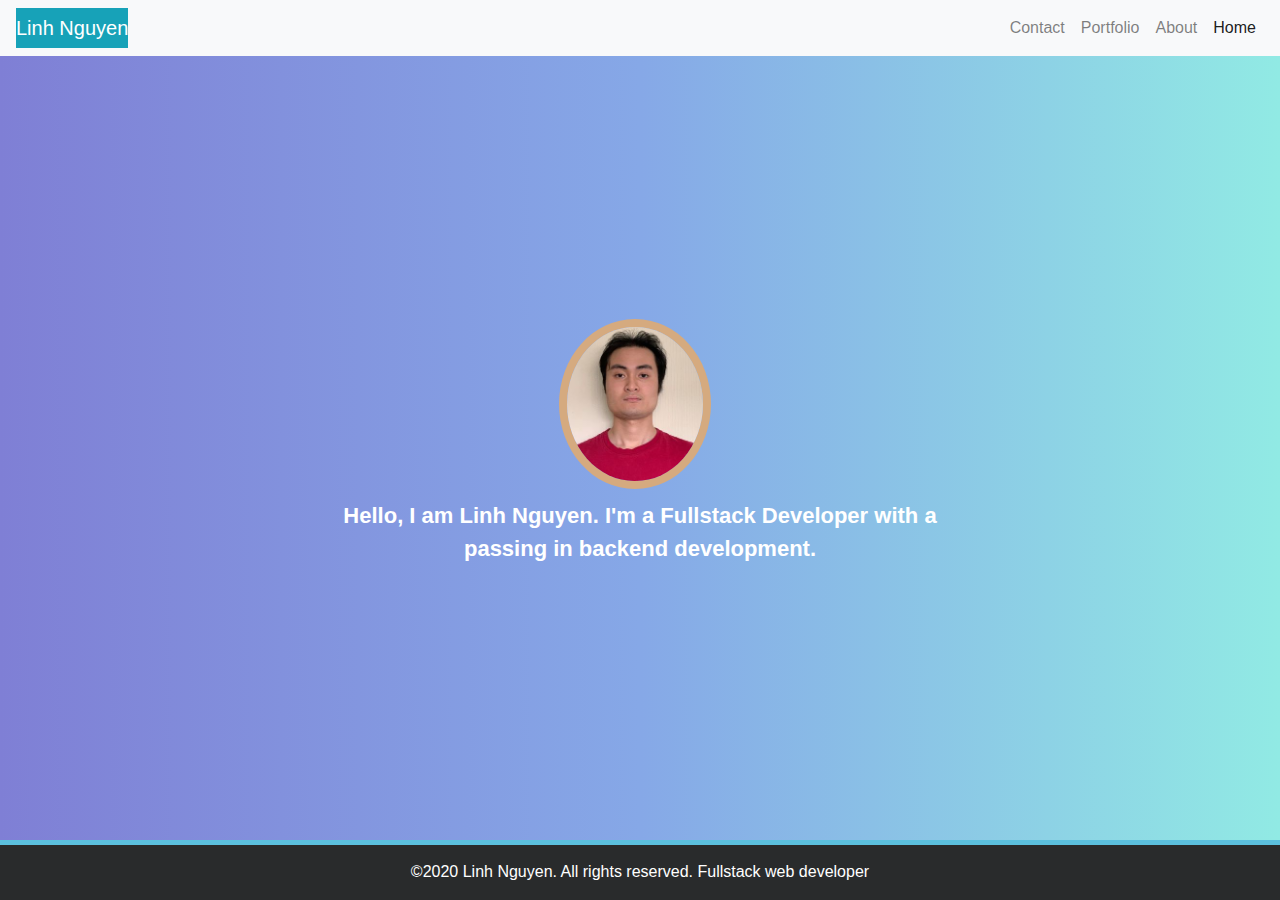
<file: index.html>
<!DOCTYPE html>
<html lang="en">
<head>
    <meta charset="UTF-8">
    <meta name="viewport" content="width=device-width, initial-scale=1.0">
    <link rel="stylesheet" href="https://stackpath.bootstrapcdn.com/bootstrap/4.5.2/css/bootstrap.min.css" integrity="sha384-JcKb8q3iqJ61gNV9KGb8thSsNjpSL0n8PARn9HuZOnIxN0hoP+VmmDGMN5t9UJ0Z" crossorigin="anonymous">
    <link rel="stylesheet" href="Assets/css/index.css">
    <title>About Me</title>
</head>
<body id="index">
    <div>
        <header>
            <nav class="navbar navbar-expand-md navbar-light bg-light">
                <!--Navbar brand-->
                <div class="navbar-brand navbar-dark bg-info">Linh Nguyen</div>

                <!--Toggler/Collapsible button-->
                <button class="navbar-toggler" type="button" data-toggle="collapse" data-target="#collapseItems">
                    <span class="navbar-toggler-icon"></span>
                </button>

                <!--Navbar Items-->
                <div class="collapse navbar-collapse" id="collapseItems">
                    <ul class="nav navbar-nav ml-auto">
                        <li class="nav-item">
                            <a class="nav-link" href="contact.html">Contact </a>
                        </li>
                        <li class="nav-item">
                            <a class="nav-link" href="portfolio.html">Portfolio</a>
                        </li>
                        <li class="nav-item">
                            <a class="nav-link" href="about.html">About </a>
                        </li>
                        <li class="nav-item active">
                            <a class="nav-link" href="#">Home <span class="sr-only"> (current)</span></a>
                        </li>
                    </ul>
                </div>

            </nav>
        </header>

        <!--About me-->
        <div class="main-container">
                <img src="Assets/Images/Linh'spicture.jpg" class="profile-pic" alt="profile picture">
                <p>Hello, I am Linh Nguyen. I'm a Fullstack Developer with a passing in backend development. </p>
        </div>

        <!--Copyright footer-->
        <footer class="footer">
                <p>©2020 Linh Nguyen. All rights reserved. Fullstack web developer</p>
        </footer>

        <!--Jquery, JS, PopperJS-->
        <script src="https://code.jquery.com/jquery-3.5.1.slim.min.js" integrity="sha384-DfXdz2htPH0lsSSs5nCTpuj/zy4C+OGpamoFVy38MVBnE+IbbVYUew+OrCXaRkfj" crossorigin="anonymous"></script>
        <script src="https://cdn.jsdelivr.net/npm/popper.js@1.16.1/dist/umd/popper.min.js" integrity="sha384-9/reFTGAW83EW2RDu2S0VKaIzap3H66lZH81PoYlFhbGU+6BZp6G7niu735Sk7lN" crossorigin="anonymous"></script>
        <script src="https://stackpath.bootstrapcdn.com/bootstrap/4.5.2/js/bootstrap.min.js" integrity="sha384-B4gt1jrGC7Jh4AgTPSdUtOBvfO8shuf57BaghqFfPlYxofvL8/KUEfYiJOMMV+rV" crossorigin="anonymous"></script>
    </div>
</body>
</html>
</file>
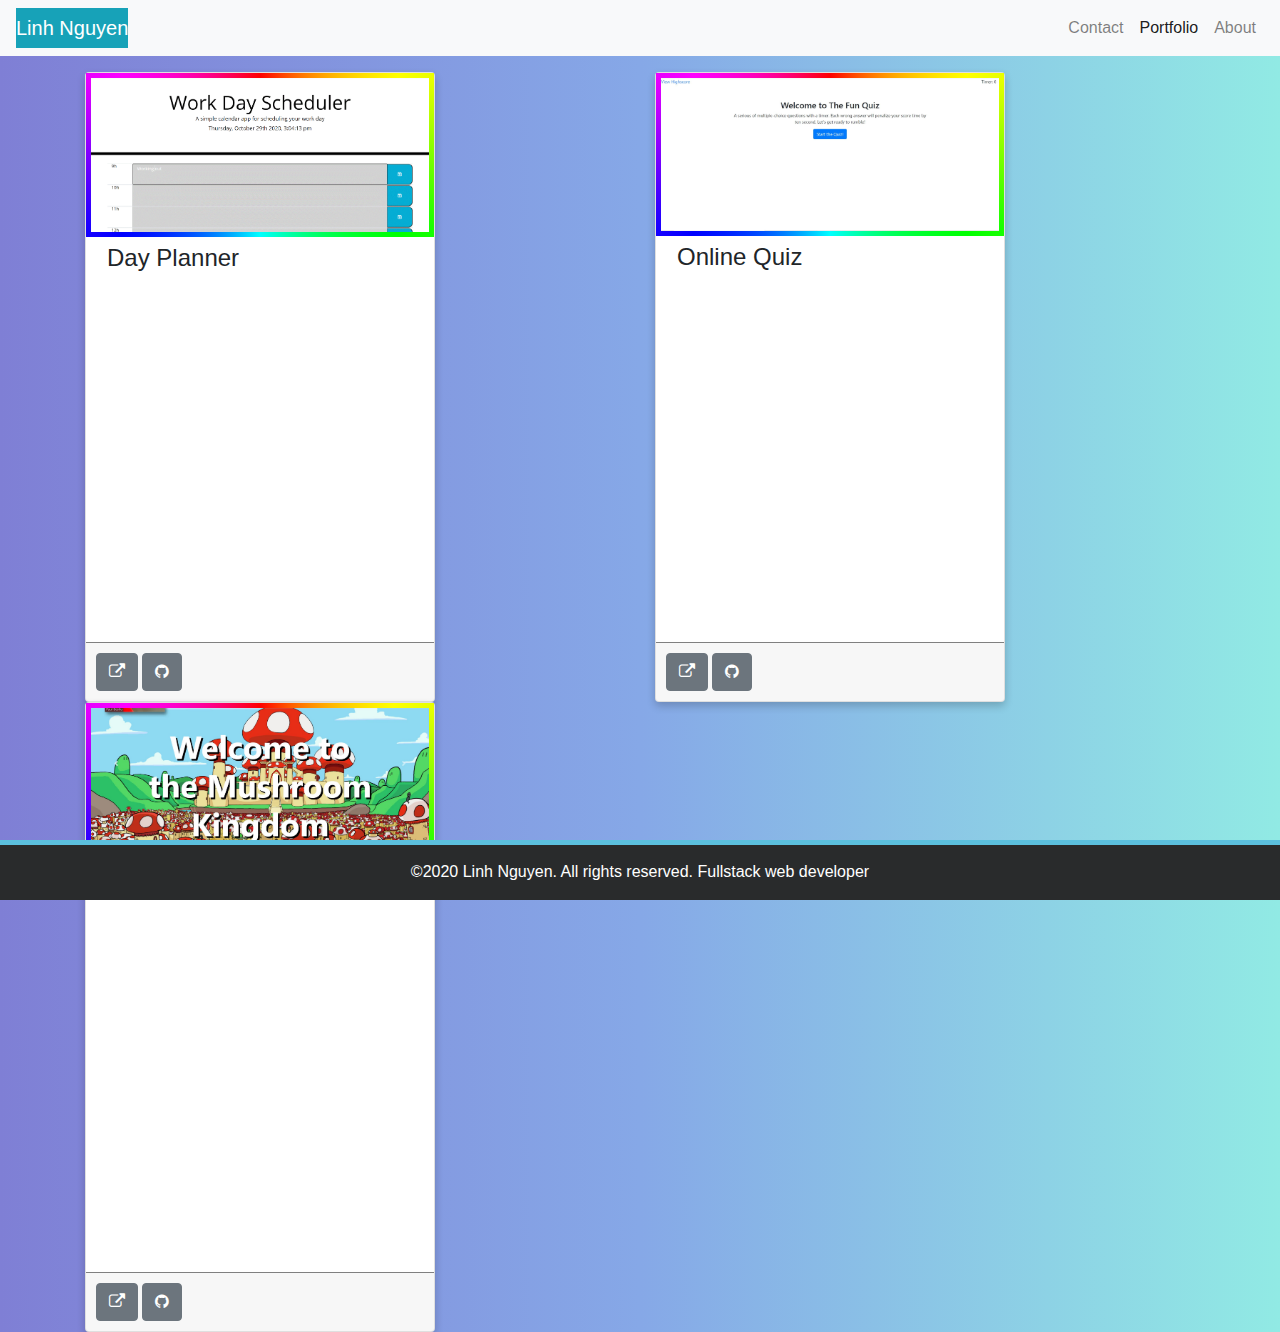
<file: portfolio.html>
<!DOCTYPE html>
<html lang="en">
<head>
    <meta charset="UTF-8">
    <meta name="viewport" content="width=device-width, initial-scale=1.0">
    <link rel="stylesheet" href="https://stackpath.bootstrapcdn.com/bootstrap/4.5.2/css/bootstrap.min.css" integrity="sha384-JcKb8q3iqJ61gNV9KGb8thSsNjpSL0n8PARn9HuZOnIxN0hoP+VmmDGMN5t9UJ0Z" crossorigin="anonymous">
    <link rel="stylesheet" href="Assets/css/portfolio.css">
    <link rel="stylesheet" href="https://cdnjs.cloudflare.com/ajax/libs/font-awesome/4.7.0/css/font-awesome.min.css">
    <title>Portfolio page</title>
</head>
<body id="portfolio">
    <div>
        <header>
            <nav class="navbar navbar-expand-md navbar-light bg-light">
                <!--Navbar brand-->
                <div class="navbar-brand navbar-dark bg-info">Linh Nguyen</div>

                <!--Toggler/Collapsible button-->
                <button class="navbar-toggler" type="button" data-toggle="collapse" data-target="#collapseItems">
                    <span class="navbar-toggler-icon"></span>
                </button>

                <!--Navbar Items-->
                <div class="collapse navbar-collapse" id="collapseItems">
                    <ul class="nav navbar-nav ml-auto">
                        <li class="nav-item">
                            <a class="nav-link" href="contact.html">Contact </a>
                        </li>
                        <li class="nav-item active">
                            <a class="nav-link" href="#">Portfolio <span class="sr-only"> (current)</span></a>
                        </li>
                        <li class="nav-item ">
                            <a class="nav-link" href="index.html">About</a>
                        </li>
                    </ul>
                </div>

            </nav>
        </header>

        <!--Portfolio-->
        <section>
            <div class="container" >
                <div class="row mt-3">
                    <!--project 1-->
                    <div class="col-lg-4 col-md-10 col-sm-10">
                        <div class="card">
                            <img src="./Assets/Images/05-third-party-apis-homework-demo.gif" alt="day-planner" style="width:100%;">
                            <div class="project-container">
                                <h4>Day Planner</h4>
                                <div class="card-footer">
                                    <a href="https://linhgt.github.io/bootcamp-day-planner/" target="_blank" data-toggle="tooltip" title="View online" class="btn btn-secondary"><i class="fa fa-external-link"></i></a>
                                    <a href="https://github.com/linhgt/bootcamp-day-planner" target="_blank" data-toggle="tooltip" title="View source" class="btn btn-secondary"><i class="fa fa-github"></i></a>
                                </div>
                            </div>
                        </div>      
                    </div>
    
                    <div class="col-lg-2 col-md-1 col-sm-1"></div>
    
                    <!--project 2 -->
                    <div class="col-lg-4 col-md-10 col-sm-10">
                        <div class="card">
                            <img src="./Assets/Images/mainscreen.JPG" alt="Online-Quiz" style="width:100%;">
                            <div class="project-container">
                                <h4>Online Quiz</h4>
                                <div class="card-footer">
                                    <a href="https://linhgt.github.io/Bootcamp-Quiz/" target="_blank" data-toggle="tooltip" title="View online" class="btn btn-secondary"><i class="fa fa-external-link"></i></a>
                                    <a href="https://github.com/linhgt/Bootcamp-Quiz" target="_blank" data-toggle="tooltip" title="View source" class="btn btn-secondary"><i class="fa fa-github"></i></a>
                                </div>
                            </div>
                        </div>      
                    </div>

                    <!--project 3 -->
                    <div class="col-lg-4 col-md-10 col-sm-10">
                        <div class="card">
                            <img src="./Assets/Images/Capture.JPG" alt="Online-Quiz" style="width:100%;">
                            <div class="project-container">
                                <h4>Mushroom Kingdom</h4>
                                <div class="card-footer">
                                    <a href="https://mushroom-kingdom1.herokuapp.com/" target="_blank" data-toggle="tooltip" title="View online" class="btn btn-secondary"><i class="fa fa-external-link"></i></a>
                                    <a href="https://github.com/Mushroom-Kingdom/mushroom-kingdom" target="_blank" data-toggle="tooltip" title="View source" class="btn btn-secondary"><i class="fa fa-github"></i></a>
                                </div>
                            </div>
                        </div>      
                    </div>
                </div>
            </div>    
        </section>
        

        <!--Copyright footer-->
        <footer class="footer">
            <p>©2020 Linh Nguyen. All rights reserved. Fullstack web developer</p>
    </footer>

        <!--Jquery, JS, PopperJS-->
        <script src="https://code.jquery.com/jquery-3.5.1.slim.min.js" integrity="sha384-DfXdz2htPH0lsSSs5nCTpuj/zy4C+OGpamoFVy38MVBnE+IbbVYUew+OrCXaRkfj" crossorigin="anonymous"></script>
        <script src="https://cdn.jsdelivr.net/npm/popper.js@1.16.1/dist/umd/popper.min.js" integrity="sha384-9/reFTGAW83EW2RDu2S0VKaIzap3H66lZH81PoYlFhbGU+6BZp6G7niu735Sk7lN" crossorigin="anonymous"></script>
        <script src="https://stackpath.bootstrapcdn.com/bootstrap/4.5.2/js/bootstrap.min.js" integrity="sha384-B4gt1jrGC7Jh4AgTPSdUtOBvfO8shuf57BaghqFfPlYxofvL8/KUEfYiJOMMV+rV" crossorigin="anonymous"></script>

    </div>
</body>
</html>
</file>
<file: Assets/css/index.css>
#index{
    background: linear-gradient(to right, rgb(127, 127, 213), rgb(134, 168, 231), rgb(145, 234, 228));
    box-sizing: border-box;
    -webkit-box-sizing: border-box;
    -moz-box-sizing: border-box;
}


.navbar-center{
    text-align: center;
}

.main-header{
    color:#5bc0de
}

.navbar-light .navbar-brand{
    color:white;
}

.btn.btn-custom{
    border-radius:0;
    padding:10px 20px 10px 20px;
}

.profile-pic{
    height:170px;
    margin:0 10px 10px 0;
    border-radius:50%;
    border:8px solid rgb(213, 170, 127);

}

.footer{
    position: fixed;
    left: 0;
    bottom: 0;
    width: 100%;
    padding-top: 15px;
    background-color: #292b2c;
    color: white;
    text-align: center;
    border-top:5px solid #5bc0de;
}

.main-container{
    position:absolute;
    text-align: center;
    top:50%;
    left:50%;
    transform:translate(-50%, -50%);
}

.main-container p{
    color:white;
    font-size:22px;
    font-weight:bold;
}
</file>
<file: Assets/css/portfolio.css>
#portfolio{
    background: linear-gradient(to right, rgb(127, 127, 213), rgb(134, 168, 231), rgb(145, 234, 228));
    box-sizing: border-box;
    -webkit-box-sizing: border-box;
    -moz-box-sizing: border-box;
}

.navbar-center{
    text-align: center;
}

.main-header{
    color:#5bc0de
}

.navbar-light .navbar-brand{
    color:white;
}

.card{
    box-shadow: 0 4px 8px 0 rgba(0,0,0,0.2);
    transition: 0.3s;
    width: 100%;
    height:70vh;
}

.card:hover {
    box-shadow: 0 8px 16px 0 rgba(0,0,0,0.2);
}

.card img{
    border:5px solid;
    border-image: conic-gradient(red, yellow, lime, aqua, blue, magenta, red) 1;
}
  
.project-container {
    padding: 2px 16px;
}

.project-container h4{
    margin: 5px;
}

.card-footer{
    position:absolute;
    border-top:1px solid grey;
    bottom:0;
    left:0;
    right:0;
    padding: 10px;
}


.footer{
    position: fixed;
    left: 0;
    bottom: 0;
    width: 100%;
    padding-top: 15px;
    background-color: #292b2c;
    color: white;
    text-align: center;
    border-top:5px solid #5bc0de;
}
</file>
